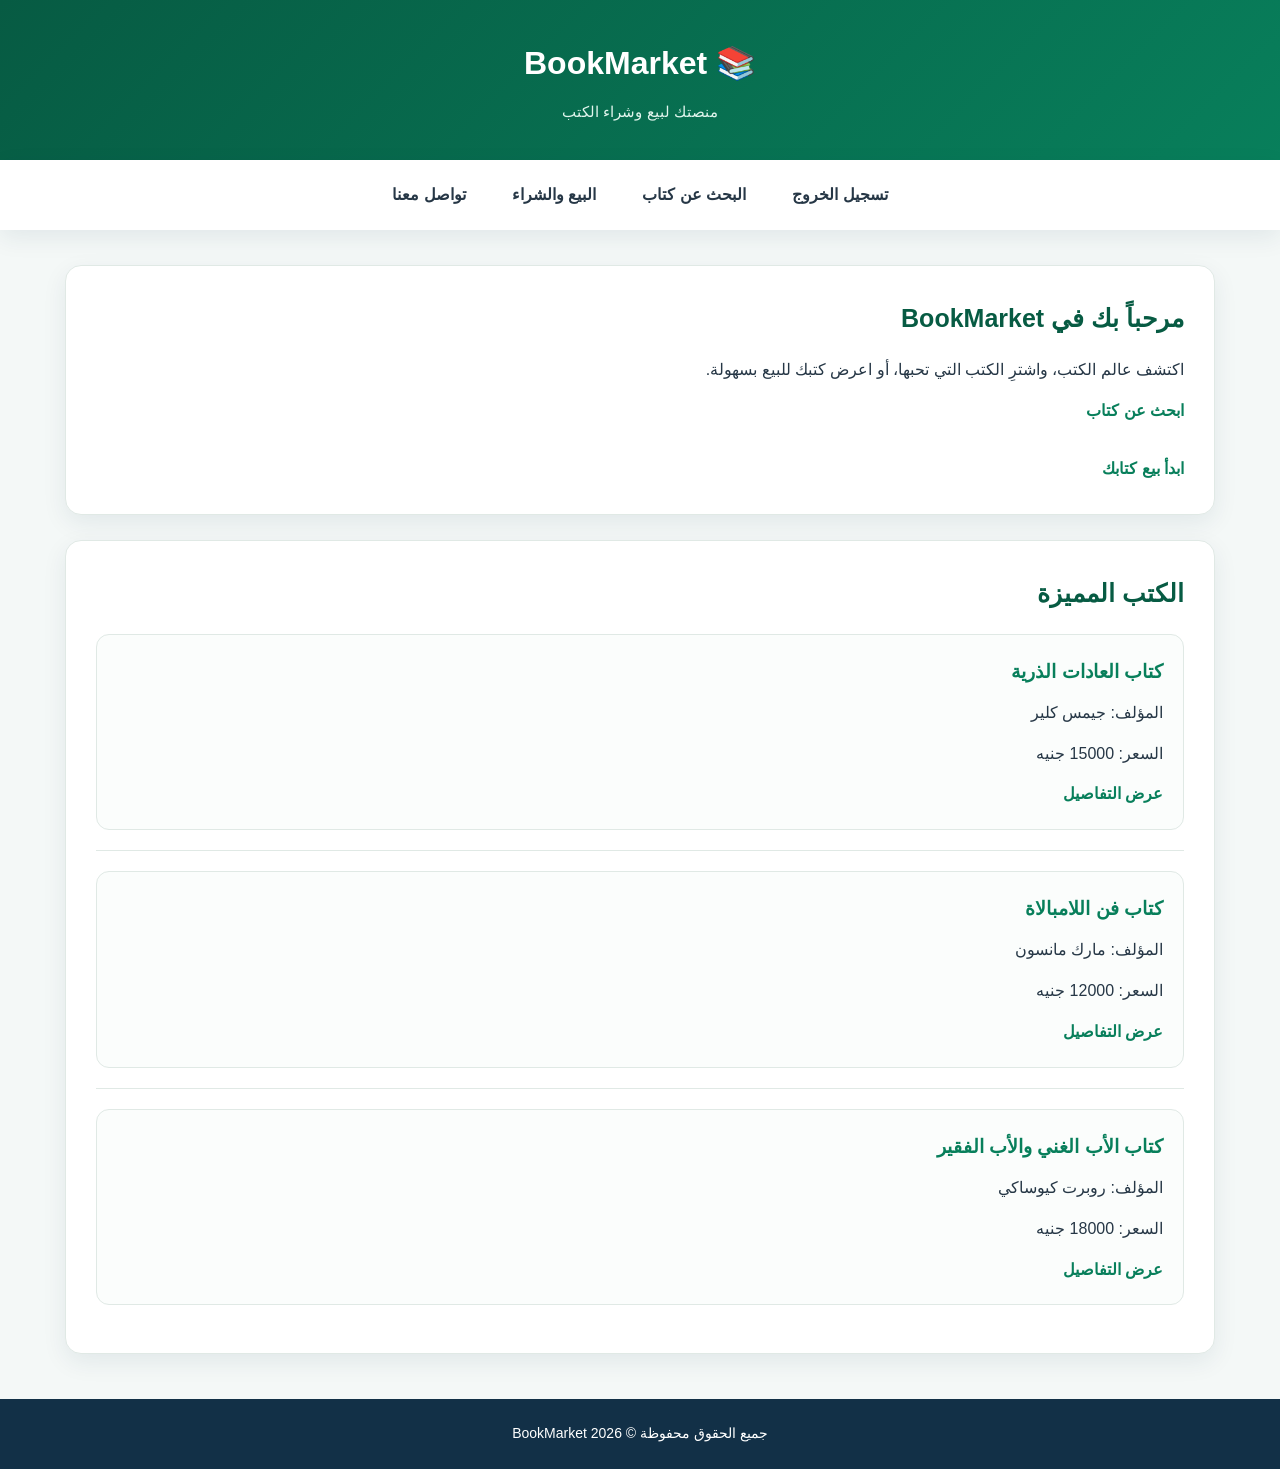
<file: home.html>
<!DOCTYPE html>
<html lang="ar" dir="rtl">

<head>
    <meta charset="UTF-8">
    <meta name="viewport" content="width=device-width, initial-scale=1.0">
    <meta name="description" content="الصفحة الرئيسية لمنصة بيع وشراء الكتب">
    <title>الرئيسية | BookMarket</title>
<link rel="stylesheet" href="style.css">
</head>

<body>

    <!-- رأس الصفحة -->
    <header>
        <h1>📚 BookMarket</h1>
        <p>منصتك لبيع وشراء الكتب</p>
    </header>

    <!-- شريط التنقل -->
    <nav>
        <ul>
            <li><a href="index.html">تسجيل الخروج </a></li>
            <li><a href="search.html">البحث عن كتاب</a></li>
            <li><a href="market.html">البيع والشراء</a></li>
            <li><a href="contact.html">تواصل معنا</a></li>
        </ul>
    </nav>

    <!-- المحتوى الرئيسي -->
    <main>

        <section>
            <h2>مرحباً بك في BookMarket</h2>

            <p>
                اكتشف عالم الكتب، واشترِ الكتب التي تحبها،
                أو اعرض كتبك للبيع بسهولة.
            </p>

            <a href="search.html">ابحث عن كتاب</a>

            <br><br>

            <a href="market.html">ابدأ بيع كتابك</a>
        </section>

        <!-- الكتب المميزة -->
        <section>
            <h2>الكتب المميزة</h2>

            <article>
                <h3>كتاب العادات الذرية</h3>
                <p>المؤلف: جيمس كلير</p>
                <p>السعر: 15000 جنيه</p>
                <a href="market.html">عرض التفاصيل</a>
            </article>

            <hr>

            <article>
                <h3>كتاب فن اللامبالاة</h3>
                <p>المؤلف: مارك مانسون</p>
                <p>السعر: 12000 جنيه</p>
                <a href="market.html">عرض التفاصيل</a>
            </article>

            <hr>

            <article>
                <h3>كتاب الأب الغني والأب الفقير</h3>
                <p>المؤلف: روبرت كيوساكي</p>
                <p>السعر: 18000 جنيه</p>
                <a href="market.html">عرض التفاصيل</a>
            </article>

        </section>

    </main>

    <!-- تذييل الصفحة -->
    <footer>
        <p>جميع الحقوق محفوظة © 2026 BookMarket</p>
    </footer>

</body>
</html>
</file>
<file: style.css>
/* =====================================
   BOOKMARKET - GLOBAL DESIGN
   ===================================== */

/* 1. الألوان والإعدادات العامة */

:root {
    --primary: #087f5b;
    --primary-dark: #075b43;
    --primary-light: #e7f5ef;

    --secondary: #f4b942;
    --background: #f4f8f7;
    --white: #ffffff;

    --text: #263746;
    --muted: #718096;
    --border: #e0e9e5;

    --shadow: 0 8px 25px rgba(18, 48, 71, 0.08);
    --radius: 16px;
}

/* 2. إعادة ضبط العناصر */

* {
    margin: 0;
    padding: 0;
    box-sizing: border-box;
}

html {
    scroll-behavior: smooth;
}

body {
    font-family: Tahoma, Arial, sans-serif;
    direction: rtl;
    background: var(--background);
    color: var(--text);
    line-height: 1.8;
    min-height: 100vh;
}

/* 3. رأس الصفحات */

header {
    background: linear-gradient(
        135deg,
        var(--primary-dark),
        var(--primary)
    );

    color: var(--white);
    text-align: center;
    padding: 35px 15px;
    box-shadow: var(--shadow);
}

header h1 {
    font-size: 32px;
    font-weight: bold;
    margin-bottom: 5px;
}

header p {
    font-size: 15px;
    color: #e1f5ed;
}

/* 4. شريط التنقل */

nav {
    background: var(--white);
    padding: 12px 15px;
    box-shadow: var(--shadow);
    position: sticky;
    top: 0;
    z-index: 100;
}

nav ul {
    display: flex;
    justify-content: center;
    align-items: center;
    flex-wrap: wrap;
    gap: 12px;
    list-style: none;
}

nav ul li a {
    display: inline-block;
    text-decoration: none;
    color: var(--text);
    font-weight: bold;
    padding: 9px 17px;
    border-radius: 10px;
    transition: 0.3s;
}

nav ul li a:hover {
    background: var(--primary);
    color: var(--white);
    box-shadow: 0 0 15px rgba(8, 127, 91, 0.35);
}

/* 5. المحتوى الرئيسي */

main {
    width: 92%;
    max-width: 1150px;
    margin: 35px auto;
}

/* 6. الأقسام والبطاقات */

section {
    background: var(--white);
    padding: 30px;
    margin-bottom: 25px;
    border-radius: var(--radius);
    box-shadow: var(--shadow);
    border: 1px solid var(--border);
}

section h2 {
    color: var(--primary-dark);
    font-size: 25px;
    margin-bottom: 15px;
}

section h3 {
    color: var(--primary);
    margin-bottom: 10px;
}

section p {
    margin-bottom: 12px;
}

/* 7. النماذج وحقول الإدخال */

form {
    width: 100%;
    max-width: 650px;
    margin: 20px auto;
}

form div {
    margin-bottom: 15px;
}

label {
    display: block;
    font-weight: bold;
    margin-bottom: 7px;
    color: var(--text);
}

input,
select,
textarea {
    width: 100%;
    padding: 13px 15px;
    border: 1px solid var(--border);
    border-radius: 10px;
    background: #fbfdfc;
    color: var(--text);
    font-family: inherit;
    font-size: 15px;
    outline: none;
    transition: 0.3s;
}

input:focus,
select:focus,
textarea:focus {
    border-color: var(--primary);
    background: var(--white);
    box-shadow: 0 0 0 4px rgba(8, 127, 91, 0.10);
}

input::placeholder,
textarea::placeholder {
    color: #a0aab2;
}

textarea {
    resize: vertical;
}

input[type="checkbox"] {
    width: auto;
    accent-color: var(--primary);
    margin-left: 8px;
}

input[type="file"] {
    background: var(--primary-light);
}

/* 8. الأزرار المضيئة */

button {
    background: linear-gradient(
        135deg,
        var(--primary),
        var(--primary-dark)
    );

    color: var(--white);
    border: none;
    padding: 13px 25px;
    border-radius: 10px;
    font-family: inherit;
    font-size: 15px;
    font-weight: bold;
    cursor: pointer;
    transition: 0.3s;
    box-shadow: 0 5px 15px rgba(8, 127, 91, 0.20);
}

button:hover {
    transform: translateY(-3px);
    box-shadow: 0 0 20px rgba(8, 127, 91, 0.45);
}

button:active {
    transform: scale(0.97);
}

/* 9. الروابط */

a {
    color: var(--primary);
    font-weight: bold;
    text-decoration: none;
    transition: 0.3s;
}

a:hover {
    color: var(--primary-dark);
    text-decoration: underline;
}

/* 10. الكتب المعروضة */

article {
    background: #fbfdfc;
    border: 1px solid var(--border);
    border-radius: 13px;
    padding: 20px;
    margin: 18px 0;
    transition: 0.3s;
}

article:hover {
    transform: translateY(-4px);
    box-shadow: var(--shadow);
    border-color: var(--primary);
}

article h3 {
    font-size: 19px;
}

/* 11. القوائم */

section ul {
    padding-right: 25px;
}

section ul li {
    padding: 5px 0;
}

/* 12. الخطوط الفاصلة */

hr {
    border: none;
    border-top: 1px solid var(--border);
    margin: 20px 0;
}

/* 13. تذييل الصفحات */

footer {
    background: #123047;
    color: var(--white);
    text-align: center;
    padding: 22px 15px;
    margin-top: 45px;
}

footer p {
    margin: 0;
    font-size: 14px;
}

/* 14. تصميم صفحة تسجيل الدخول وإنشاء الحساب */

body:has(form) main {
    max-width: 850px;
}

body:has(form) section {
    padding: 35px;
}

/* 15. تصميم صفحة البحث */

input[type="search"] {
    border: 2px solid var(--border);
}

/* 16. تصميم صفحة البيع والشراء */

input[type="number"] {
    direction: rtl;
}

/* 17. تصميم الهواتف والأجهزة اللوحية */

@media (max-width: 768px) {

    header {
        padding: 25px 12px;
    }

    header h1 {
        font-size: 25px;
    }

    nav {
        position: static;
    }

    nav ul {
        gap: 5px;
    }

    nav ul li a {
        padding: 8px 10px;
        font-size: 13px;
    }

    main {
        width: 94%;
        margin: 20px auto;
    }

    section {
        padding: 20px;
    }

    section h2 {
        font-size: 21px;
    }

    body:has(form) section {
        padding: 20px;
    }

    button {
        width: 100%;
    }
}

/* 18. تصميم الشاشات الصغيرة جداً */

@media (max-width: 380px) {

    header h1 {
        font-size: 21px;
    }

    nav ul li a {
        font-size: 12px;
        padding: 7px;
    }

    section {
        padding: 15px;
    }

    input,
    select,
    textarea {
        font-size: 14px;
    }
}
</file>
